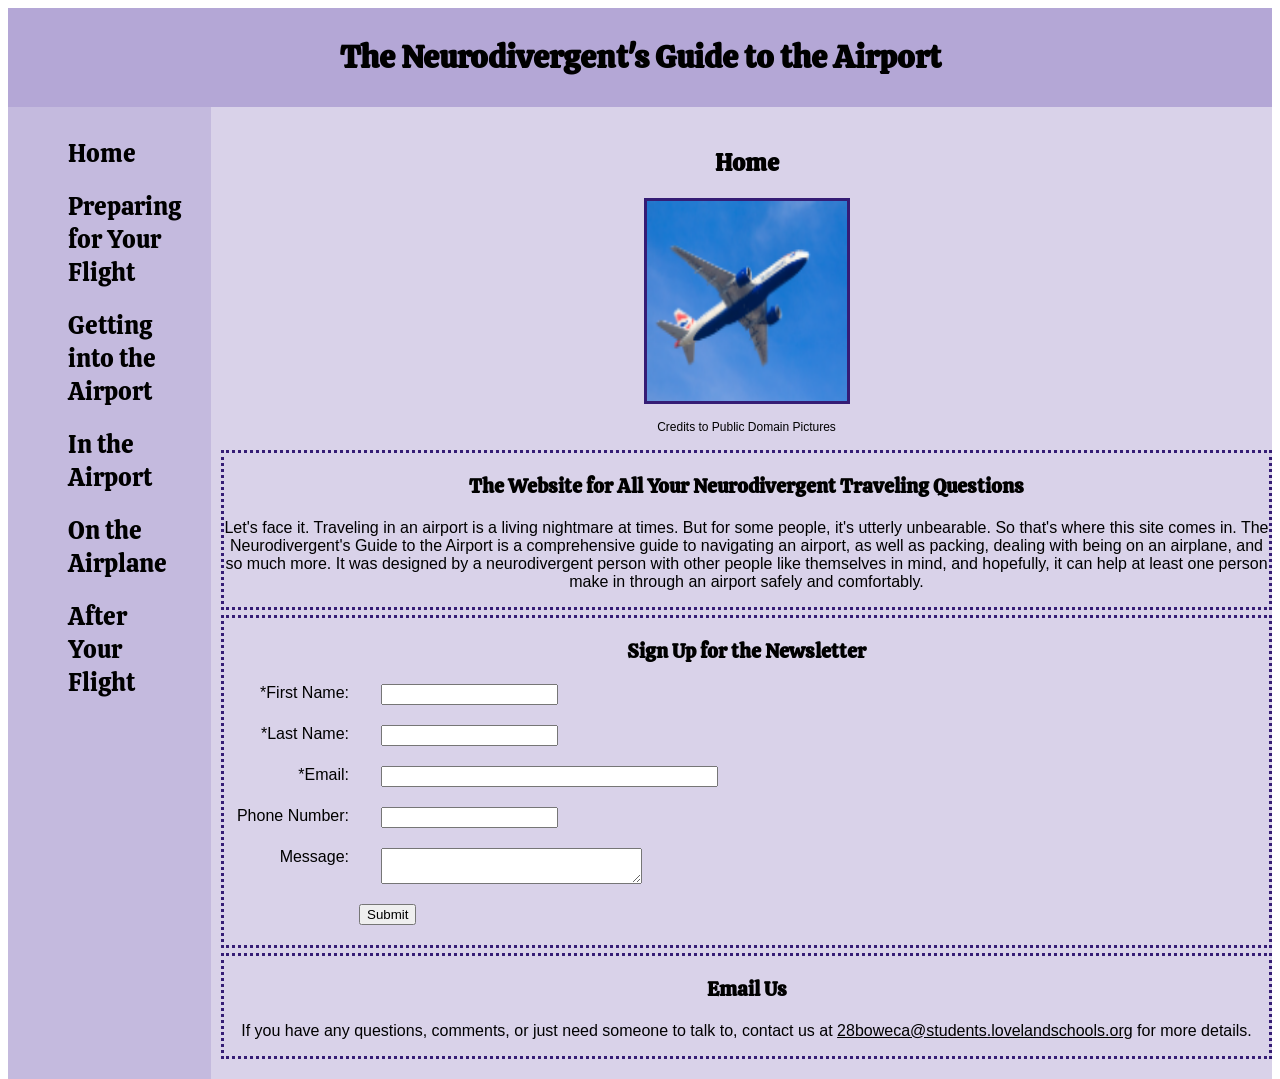
<file: index.html>
<!DOCTYPE html>
<html lang="en">
	<head>
		<title>The Neurodivergent's Guide to the Airport</title>
		<meta name="viewport" content="width=device-width, initial-scale=1.0">
		<meta charset="UTF-8">
		<link rel="stylesheet" href="finalproject.css">
		<link rel="preconnect" href="https://fonts.googleapis.com">
		<link rel="preconnect" href="https://fonts.gstatic.com" crossorigin>
		<link href="https://fonts.googleapis.com/css2?family=Calistoga&display=swap" rel="stylesheet">
	</head>
	<body>
		<header>
			<h1>The Neurodivergent's Guide to the Airport</h1>
		</header>
		<div class="container">
			<div class="child1">
				<ul class="a">
					<li><a href="index.html">Home</a></li>
					<li><a href="prepare.html">Preparing for Your Flight</a></li>
					<li><a href="arriving.html">Getting into the Airport</a></li>
					<li><a href="inairport.html">In the Airport</a></li>
					<li><a href="onplane.html">On the Airplane</a></li>
					<li><a href="afterflight.html">After Your Flight</a></li>
				</ul>
			</div>
			<div class="child2">
			<h2>Home</h2>
				<img width="200" height="200" src="pics/plane.png" alt="Plane Flying">
				<p><span class="small">Credits to Public Domain Pictures</span></p>
				<div class="borders">
					<h3>The Website for All Your Neurodivergent Traveling Questions</h3>
					<p>Let's face it. Traveling in an airport is a living nightmare at times. But for some people, it's utterly unbearable. So that's where this site comes in. The Neurodivergent's Guide to the Airport is a comprehensive guide to navigating an airport, as well as packing, dealing with being on an airplane, and so much more. It was designed by a neurodivergent person with other people like themselves in mind, and hopefully, it can help at least one person make in through an airport safely and comfortably.</p>
				</div>
				<div class="borders">
					<h3>Sign Up for the Newsletter</h3>
					<form>
						<label for="fname">*First Name:</label>
							<input type="text" id="fname" name="fname" required>
						<label for="lname">*Last Name:</label>
							<input type="text" id="lname" name="lname" required>
						<label for="email">*Email:</label>
							<input type="text" id="email" name="email" size="40" required>
						<label for="phone">Phone Number:</label>
							<input type="text" id="phone" name="phone" maxlength="12">
						<label for="message">Message:</label>
							<textarea id="message" name="message" rows="2" cols="30"></textarea>
							<input type="submit" value="Submit">
					</form>
				</div>
				<div class="borders">
				<h3>Email Us</h3>
				<p>If you have any questions, comments, or just need someone to talk to, contact us at <a href="mailto:28boweca@students.lovelandschools.org">28boweca@students.lovelandschools.org</a> for more details.</p>
				</div>
			</div>
		</div>
	</body>
</html>
</file>
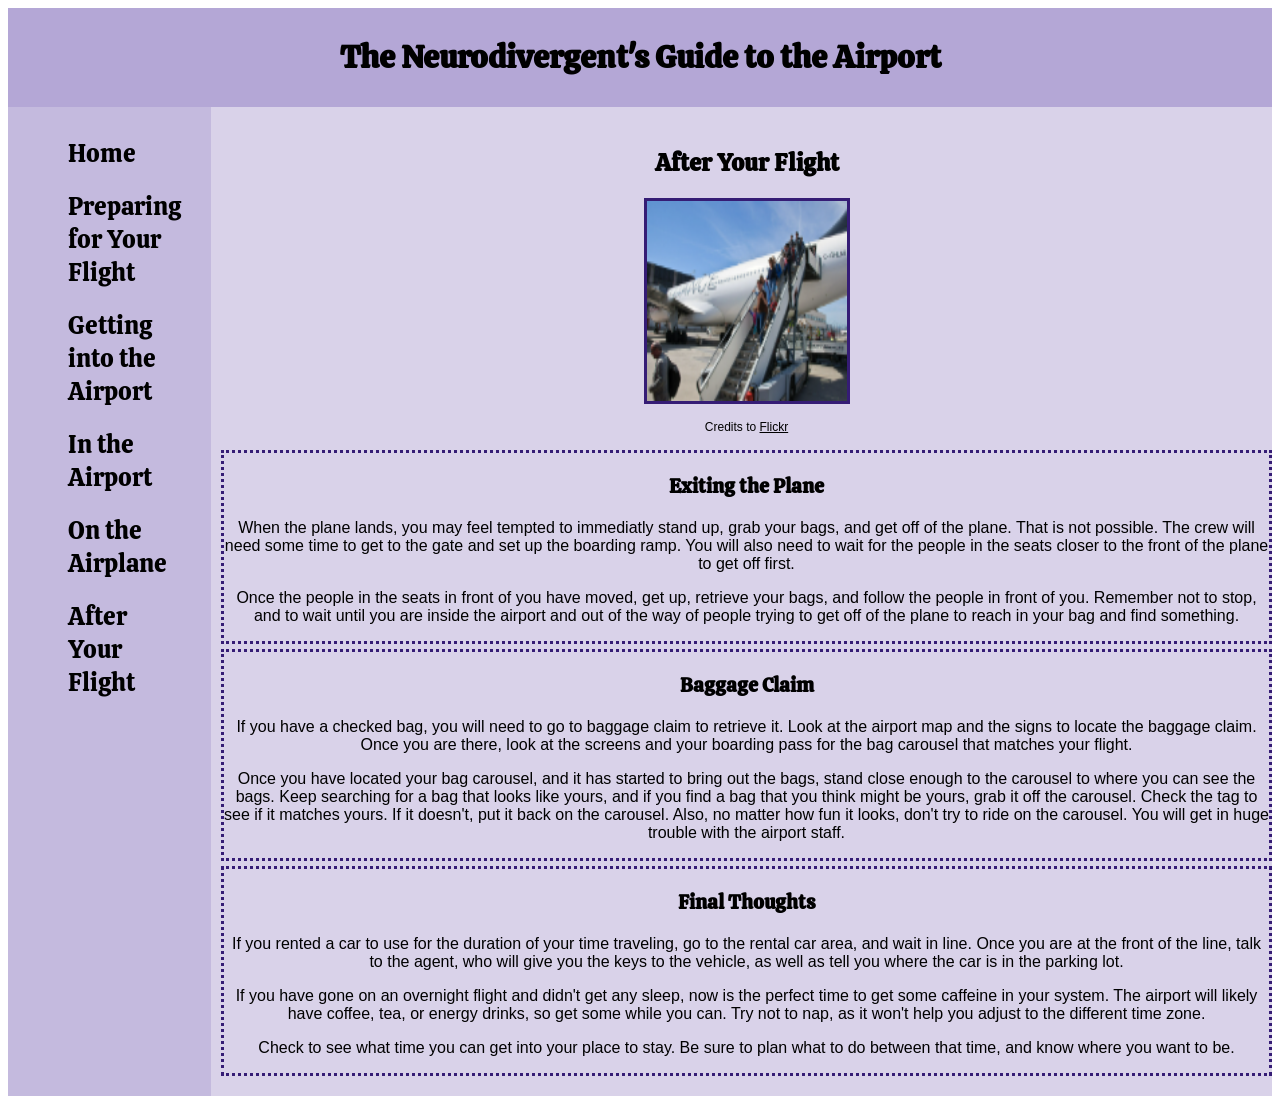
<file: afterflight.html>
<!DOCTYPE html>
<html lang="en">
	<head>
		<title>The Neurodivergent's Guide to the Airport</title>
		<meta name="viewport" content="width=device-width, initial-scale=1.0">
		<meta charset="UTF-8">
		<link rel="stylesheet" href="finalproject.css">
		<link rel="preconnect" href="https://fonts.googleapis.com">
		<link rel="preconnect" href="https://fonts.gstatic.com" crossorigin>
		<link href="https://fonts.googleapis.com/css2?family=Calistoga&display=swap" rel="stylesheet">
	</head>
	<body>
		<header>
			<h1>The Neurodivergent's Guide to the Airport</h1>
		</header>
		<div class="container">
			<div class="child1">
				<ul class="a">
					<li><a href="index.html">Home</a></li>
					<li><a href="prepare.html">Preparing for Your Flight</a></li>
					<li><a href="arriving.html">Getting into the Airport</a></li>
					<li><a href="inairport.html">In the Airport</a></li>
					<li><a href="onplane.html">On the Airplane</a></li>
					<li><a href="afterflight.html">After Your Flight</a></li>
				</ul>
			</div>
			<div class="child2">
			<h2>After Your Flight</h2>
				<img width="200" height="200" src="pics/offplane.png" alt="People Leaving an Airplane">
				<p><span class="small">Credits to <a href="https://creativecommons.org/licenses/by-nc-nd/2.0/">Flickr</a></span></p>
				<div class="borders">
					<h3>Exiting the Plane</h3>
					<p>When the plane lands, you may feel tempted to immediatly stand up, grab your bags, and get off of the plane. That is not possible. The crew will need some time to get to the gate and set up the boarding ramp. You will also need to wait for the people in the seats closer to the front of the plane to get off first.</p>
					<p>Once the people in the seats in front of you have moved, get up, retrieve your bags, and follow the people in front of you. Remember not to stop, and to wait until you are inside the airport and out of the way of people trying to get off of the plane to reach in your bag and find something.</p>
				</div>
				<div class="borders">
					<h3>Baggage Claim</h3>
					<p>If you have a checked bag, you will need to go to baggage claim to retrieve it. Look at the airport map and the signs to locate the baggage claim. Once you are there, look at the screens and your boarding pass for the bag carousel that matches your flight.</p>
					<p>Once you have located your bag carousel, and it has started to bring out the bags, stand close enough to the carousel to where you can see the bags. Keep searching for a bag that looks like yours, and if you find a bag that you think might be yours, grab it off the carousel. Check the tag to see if it matches yours. If it doesn't, put it back on the carousel. Also, no matter how fun it looks, don't try to ride on the carousel. You will get in huge trouble with the airport staff.</p>
				</div>
				<div class="borders">
					<h3>Final Thoughts</h3>
					<p>If you rented a car to use for the duration of your time traveling, go to the rental car area, and wait in line. Once you are at the front of the line, talk to the agent, who will give you the keys to the vehicle, as well as tell you where the car is in the parking lot.</p>
					<p>If you have gone on an overnight flight and didn't get any sleep, now is the perfect time to get some caffeine in your system. The airport will likely have coffee, tea, or energy drinks, so get some while you can. Try not to nap, as it won't help you adjust to the different time zone.</p>
					<p>Check to see what time you can get into your place to stay. Be sure to plan what to do between that time, and know where you want to be.</p>
				</div>
			</div>
	</body>
</html>
</file>
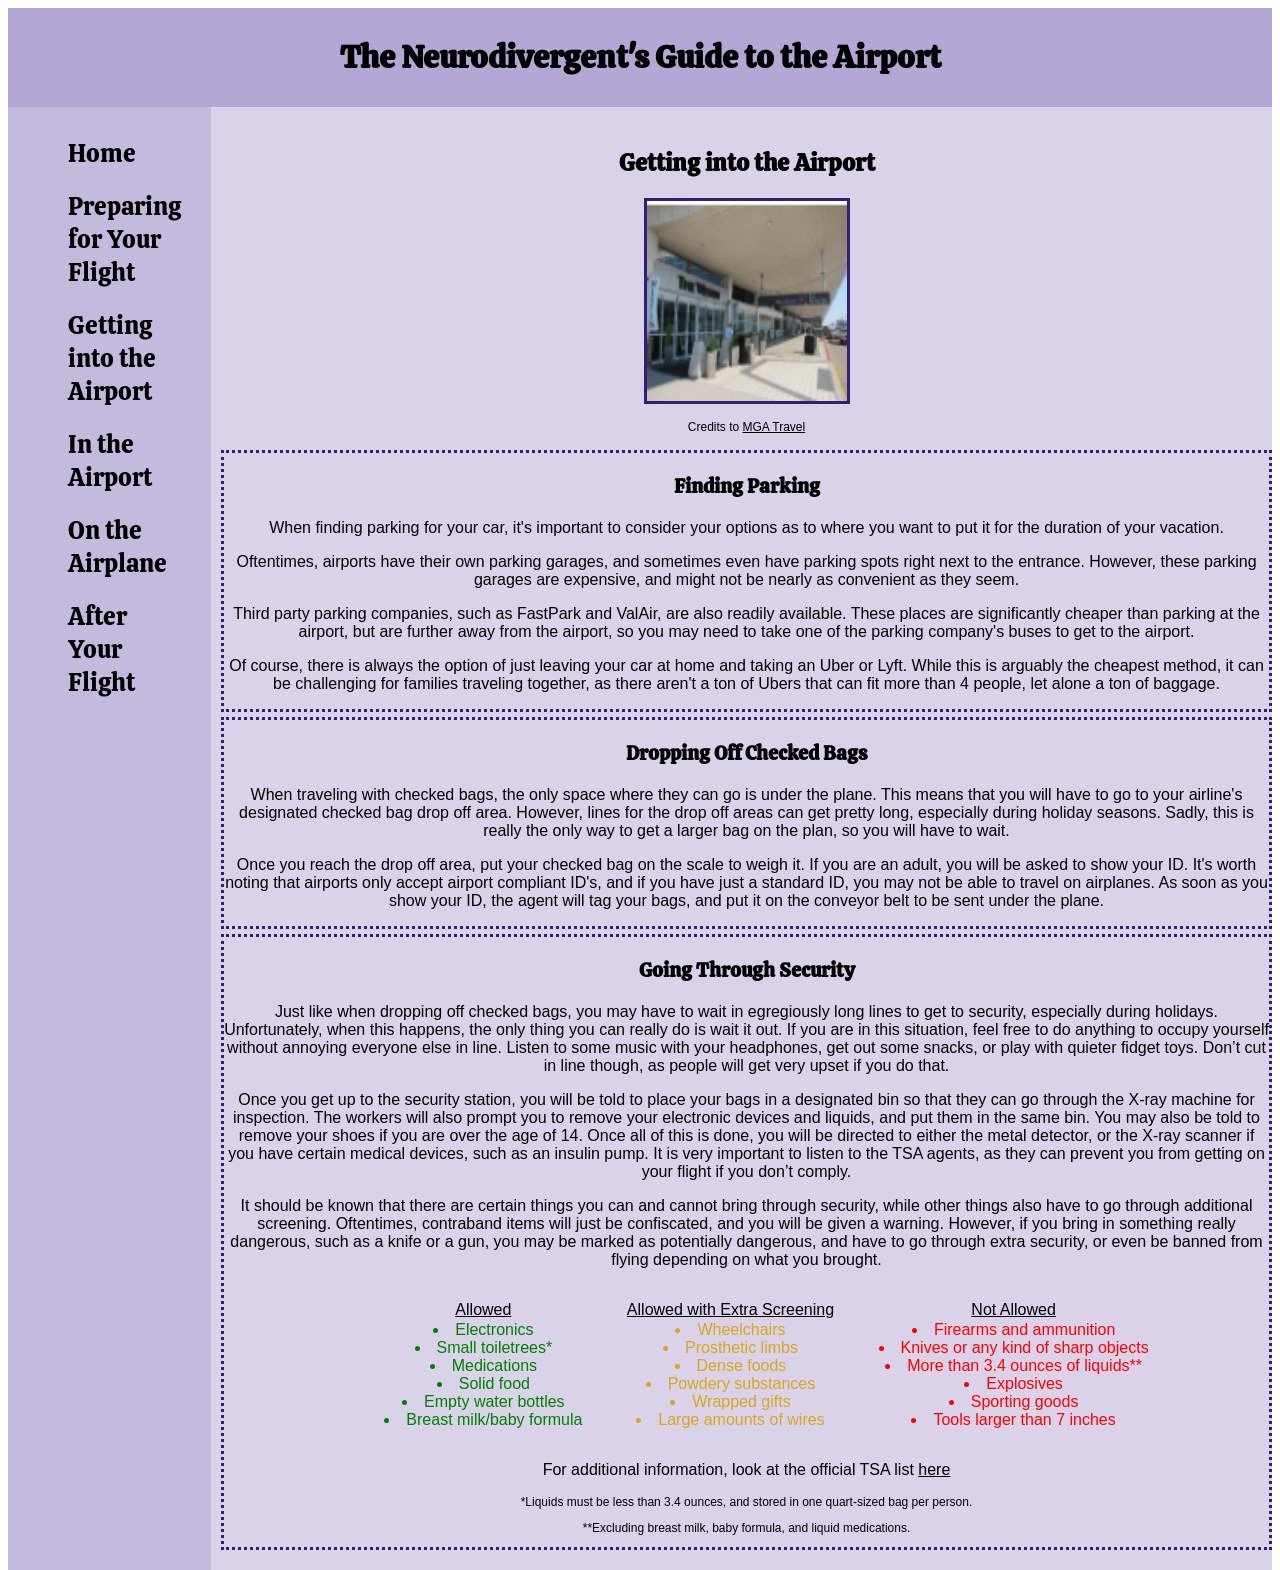
<file: arriving.html>
<!DOCTYPE html>
<html lang="en">
	<head>
		<title>The Neurodivergent's Guide to the Airport</title>
		<meta name="viewport" content="width=device-width, initial-scale=1.0">
		<meta charset="UTF-8">
		<link rel="stylesheet" href="finalproject.css">
		<link rel="preconnect" href="https://fonts.googleapis.com">
		<link rel="preconnect" href="https://fonts.gstatic.com" crossorigin>
		<link href="https://fonts.googleapis.com/css2?family=Calistoga&display=swap" rel="stylesheet">
	</head>
	<body>
		<header>
			<h1>The Neurodivergent's Guide to the Airport</h1>
		</header>
		<div class="container">
			<div class="child1">
				<ul class="a">
					<li><a href="index.html">Home</a></li>
					<li><a href="prepare.html">Preparing for Your Flight</a></li>
					<li><a href="arriving.html">Getting into the Airport</a></li>
					<li><a href="inairport.html">In the Airport</a></li>
					<li><a href="onplane.html">On the Airplane</a></li>
					<li><a href="afterflight.html">After Your Flight</a></li>
				</ul>
			</div>
			<div class="child2">
			<h2>Getting into the Airport</h2>
				<img width="200" height="200" src="pics/outside.png">
				<p><span class="small">Credits to <a href="https://creativecommons.org/licenses/by-nc/4.0/">MGA Travel</a></span></p>
				<div class="borders">
					<h3>Finding Parking</h3>
					<p>When finding parking for your car, it's important to consider your options as to where you want to put it for the duration of your vacation.</p>
					<p>Oftentimes, airports have their own parking garages, and sometimes even have parking spots right next to the entrance. However, these parking garages are expensive, and might not be nearly as convenient as they seem.</p>
					<p>Third party parking companies, such as FastPark and ValAir, are also readily available. These places are significantly cheaper than parking at the airport, but are further away from the airport, so you may need to take one of the parking company's buses to get to the airport.</p>
					<p>Of course, there is always the option of just leaving your car at home and taking an Uber or Lyft. While this is arguably the cheapest method, it can be challenging for families traveling together, as there aren't a ton of Ubers that can fit more than 4 people, let alone a ton of baggage.</p>
				</div>
				<div class="borders">
					<h3>Dropping Off Checked Bags</h3>
					<p>When traveling with checked bags, the only space where they can go is under the plane. This means that you will have to go to your airline's designated checked bag drop off area. However, lines for the drop off areas can get pretty long, especially during holiday seasons. Sadly, this is really the only way to get a larger bag on the plan, so you will have to wait.</p>
					<p>Once you reach the drop off area, put your checked bag on the scale to weigh it. If you are an adult, you will be asked to show your ID. It's worth noting that airports only accept airport compliant ID's, and if you have just a standard ID, you may not be able to travel on airplanes. As soon as you show your ID, the agent will tag your bags, and put it on the conveyor belt to be sent under the plane.</p>
				</div>
				<div class="borders">
					<h3>Going Through Security</h3>
					<p>Just like when dropping off checked bags, you may have to wait in egregiously long lines to get to security, especially during holidays. Unfortunately, when this happens, the only thing you can really do is wait it out. If you are in this situation, feel free to do anything to occupy yourself without annoying everyone else in line. Listen to some music with your headphones, get out some snacks, or play with quieter fidget toys. Don’t cut in line though, as people will get very upset if you do that.</p>
					<p>Once you get up to the security station, you will be told to place your bags in a designated bin so that they can go through the X-ray machine for inspection. The workers will also prompt you to remove your electronic devices and liquids, and put them in the same bin. You may also be told to remove your shoes if you are over the age of 14. Once all of this is done, you will be directed to either the metal detector, or the X-ray scanner if you have certain medical devices, such as an insulin pump. It is very important to listen to the TSA agents, as they can prevent you from getting on your flight if you don’t comply.</p>
					<p>It should be known that there are certain things you can and cannot bring through security, while other things also have to go through additional screening. Oftentimes, contraband items will just be confiscated, and you will be given a warning. However, if you bring in something really dangerous, such as a knife or a gun, you may be marked as potentially dangerous, and have to go through extra security, or even be banned from flying depending on what you brought.</p>
					<ul class="c">
						<span>Allowed</span>
						<li>Electronics</li>
						<li>Small toiletrees*</li>
						<li>Medications</li>
						<li>Solid food</li>
						<li>Empty water bottles</li>
						<li>Breast milk/baby formula</li>
					</ul>
					<ul class="d">
						<span>Allowed with Extra Screening</span>
						<li>Wheelchairs</li>
						<li>Prosthetic limbs</li>
						<li>Dense foods</li>
						<li>Powdery substances</li>
						<li>Wrapped gifts</li>
						<li>Large amounts of wires</li>
					</ul>
					<ul class="e">
						<span>Not Allowed</span>
						<li>Firearms and ammunition</li>
						<li>Knives or any kind of sharp objects</li>
						<li>More than 3.4 ounces of liquids**</li>
						<li>Explosives</li>
						<li>Sporting goods</li>
						<li>Tools larger than 7 inches</li>
					</ul>
					<p>For additional information, look at the official TSA list <a href="https://www.tsa.gov/travel/security-screening/whatcanibring/all#:~:text=Check%20with%20your%20airline%20if,local%2C%20state%20and%20international%20government.">here</a></p>
					<div class="small">
					<p>*Liquids must be less than 3.4 ounces, and stored in one quart-sized bag per person.</p>
					<p>**Excluding breast milk, baby formula, and liquid medications.</p>
					</div>
				</div>
			</div>
	</body>
</html>
</file>
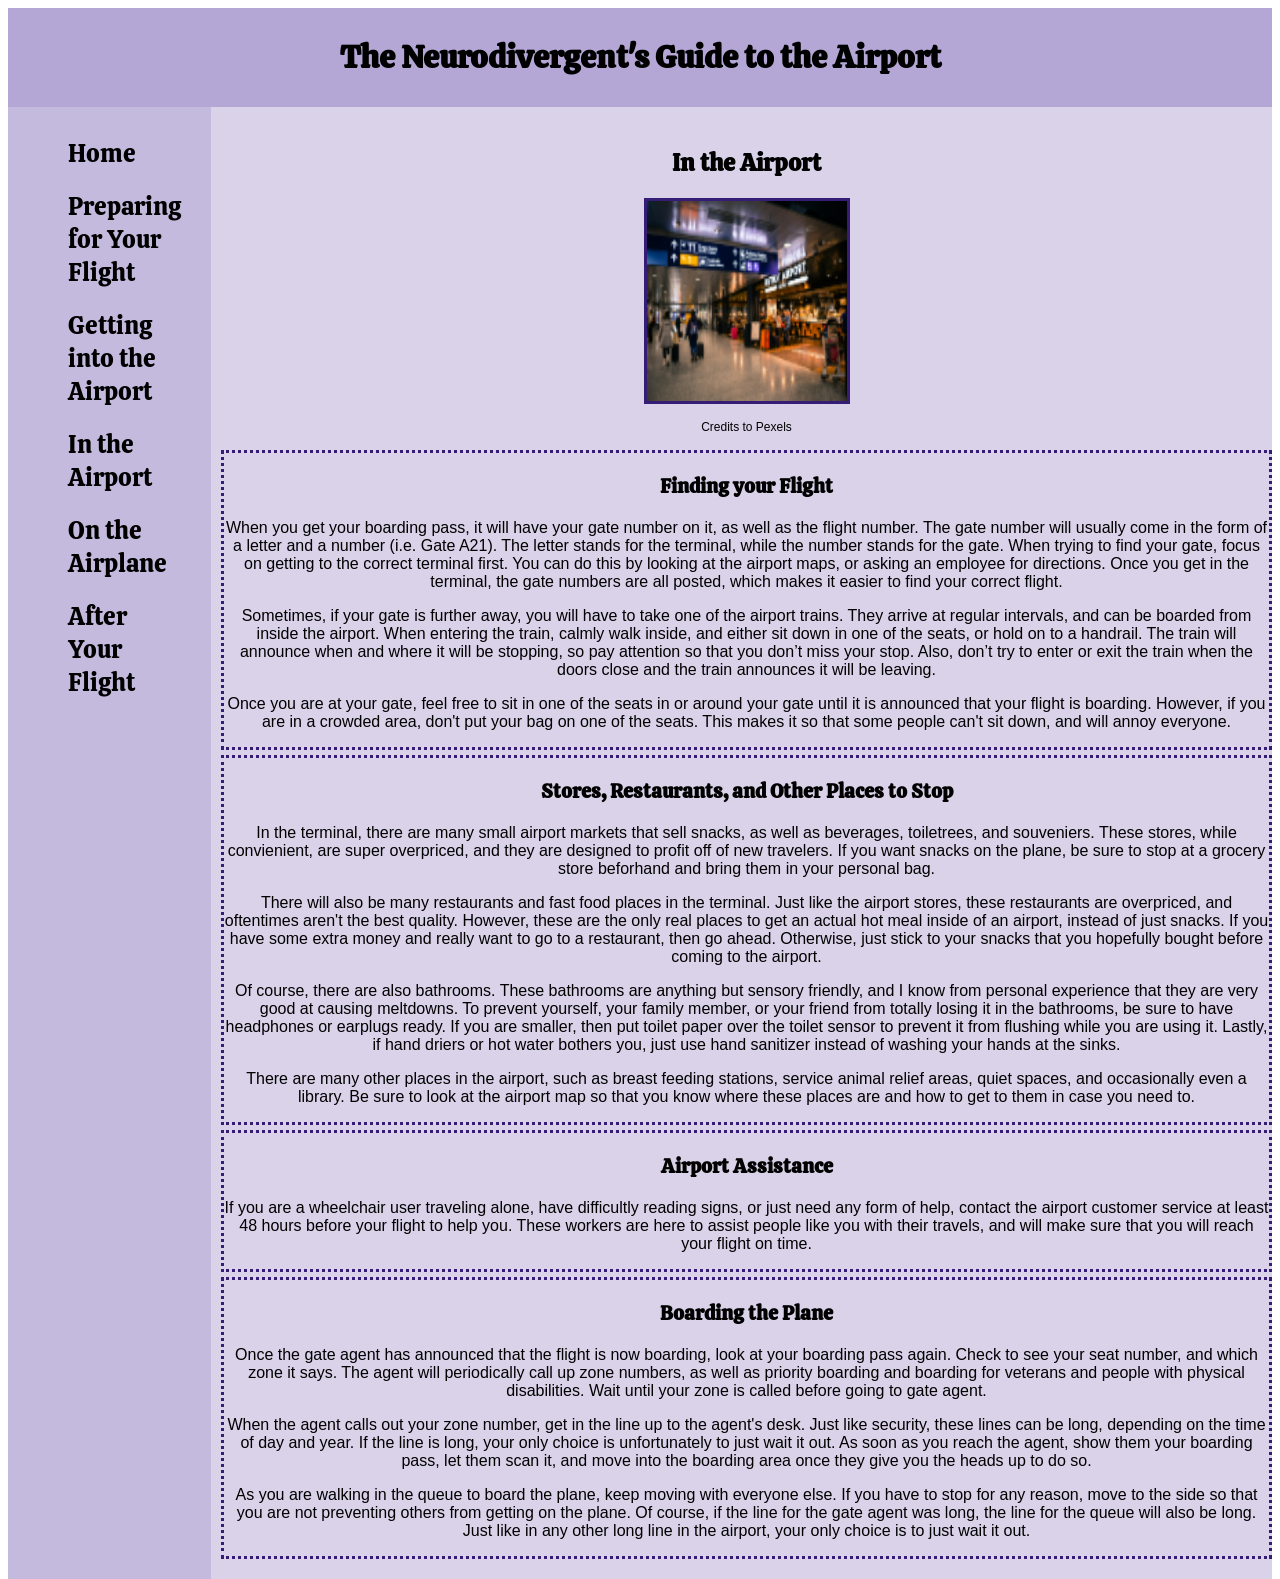
<file: inairport.html>
<!DOCTYPE html>
<html lang="en">
	<head>
		<title>The Neurodivergent's Guide to the Airport</title>
		<meta name="viewport" content="width=device-width, initial-scale=1.0">
		<meta charset="UTF-8">
		<link rel="stylesheet" href="finalproject.css">
		<link rel="preconnect" href="https://fonts.googleapis.com">
		<link rel="preconnect" href="https://fonts.gstatic.com" crossorigin>
		<link href="https://fonts.googleapis.com/css2?family=Calistoga&display=swap" rel="stylesheet">
	</head>
	<body>
		<header>
			<h1>The Neurodivergent's Guide to the Airport</h1>
		</header>
		<div class="container">
			<div class="child1">
				<ul class="a">
					<li><a href="index.html">Home</a></li>
					<li><a href="prepare.html">Preparing for Your Flight</a></li>
					<li><a href="arriving.html">Getting into the Airport</a></li>
					<li><a href="inairport.html">In the Airport</a></li>
					<li><a href="onplane.html">On the Airplane</a></li>
					<li><a href="afterflight.html">After Your Flight</a></li>
				</ul>
			</div>
			<div class="child2">
			<h2>In the Airport</h2>
				<img width="200" height="200" src="pics/airport.png" alt="Inside of an Airport">
				<p><span class="small">Credits to Pexels</span></p>
				<div class="borders">
					<h3>Finding your Flight</h3>
					<p>When you get your boarding pass, it will have your gate number on it, as well as the flight number. The gate number will usually come in the form of a letter and a number (i.e. Gate A21). The letter stands for the terminal, while the number stands for the gate. When trying to find your gate, focus on getting to the correct terminal first. You can do this by looking at the airport maps, or asking an employee for directions. Once you get in the terminal, the gate numbers are all posted, which makes it easier to find your correct flight.</p>
					<p>Sometimes, if your gate is further away, you will have to take one of the airport trains. They arrive at regular intervals, and can be boarded from inside the airport. When entering the train, calmly walk inside, and either sit down in one of the seats, or hold on to a handrail. The train will announce when and where it will be stopping, so pay attention so that you don’t miss your stop. Also, don’t try to enter or exit the train when the doors close and the train announces it will be leaving.</p>
					<p>Once you are at your gate, feel free to sit in one of the seats in or around your gate until it is announced that your flight is boarding. However, if you are in a crowded area, don't put your bag on one of the seats. This makes it so that some people can't sit down, and will annoy everyone.</p>
				</div>
				<div class="borders">
					<h3>Stores, Restaurants, and Other Places to Stop</h3>
					<p>In the terminal, there are many small airport markets that sell snacks, as well as beverages, toiletrees, and souveniers. These stores, while convienient, are super overpriced, and they are designed to profit off of new travelers. If you want snacks on the plane, be sure to stop at a grocery store beforhand and bring them in your personal bag.</p>
					<p>There will also be many restaurants and fast food places in the terminal. Just like the airport stores, these restaurants are overpriced, and oftentimes aren't the best quality. However, these are the only real places to get an actual hot meal inside of an airport, instead of just snacks. If you have some extra money and really want to go to a restaurant, then go ahead. Otherwise, just stick to your snacks that you hopefully bought before coming to the airport.</p>
					<p>Of course, there are also bathrooms. These bathrooms are anything but sensory friendly, and I know from personal experience that they are very good at causing meltdowns. To prevent yourself, your family member, or your friend from totally losing it in the bathrooms, be sure to have headphones or earplugs ready. If you are smaller, then put toilet paper over the toilet sensor to prevent it from flushing while you are using it. Lastly, if hand driers or hot water bothers you, just use hand sanitizer instead of washing your hands at the sinks.</p>
					<p>There are many other places in the airport, such as breast feeding stations, service animal relief areas, quiet spaces, and occasionally even a library. Be sure to look at the airport map so that you know where these places are and how to get to them in case you need to.</p>
				</div>
				<div class="borders">
					<h3>Airport Assistance</h3>
					<p>If you are a wheelchair user traveling alone, have difficultly reading signs, or just need any form of help, contact the airport customer service at least 48 hours before your flight to help you. These workers are here to assist people like you with their travels, and will make sure that you will reach your flight on time.</p>
				</div>
				<div class="borders">
					<h3>Boarding the Plane</h3>
					<p>Once the gate agent has announced that the flight is now boarding, look at your boarding pass again. Check to see your seat number, and which zone it says. The agent will periodically call up zone numbers, as well as priority boarding and boarding for veterans and people with physical disabilities. Wait until your zone is called before going to gate agent.</p>
					<p>When the agent calls out your zone number, get in the line up to the agent's desk. Just like security, these lines can be long, depending on the time of day and year. If the line is long, your only choice is unfortunately to just wait it out. As soon as you reach the agent, show them your boarding pass, let them scan it, and move into the boarding area once they give you the heads up to do so.</p>
					<p>As you are walking in the queue to board the plane, keep moving with everyone else. If you have to stop for any reason, move to the side so that you are not preventing others from getting on the plane. Of course, if the line for the gate agent was long, the line for the queue will also be long. Just like in any other long line in the airport, your only choice is to just wait it out.</p>
				</div>
			</div>
	</body>
</html>
</file>
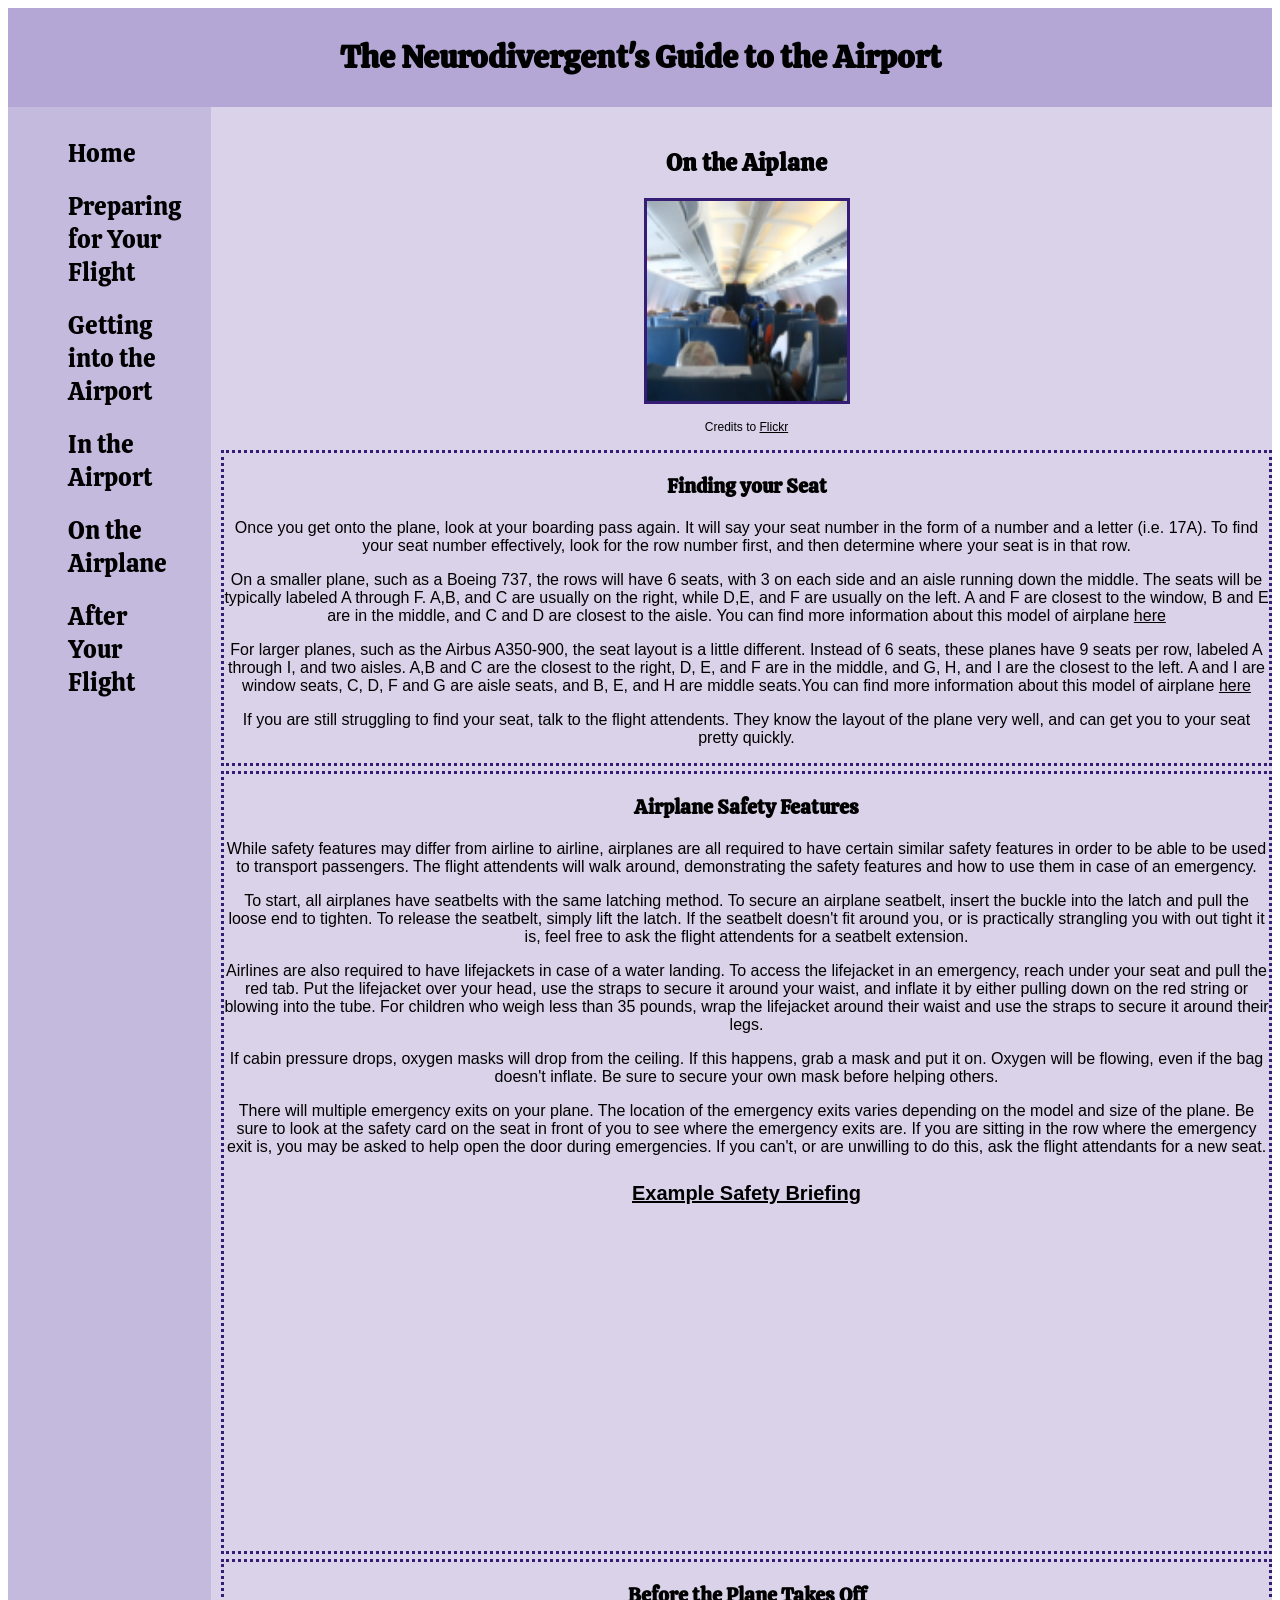
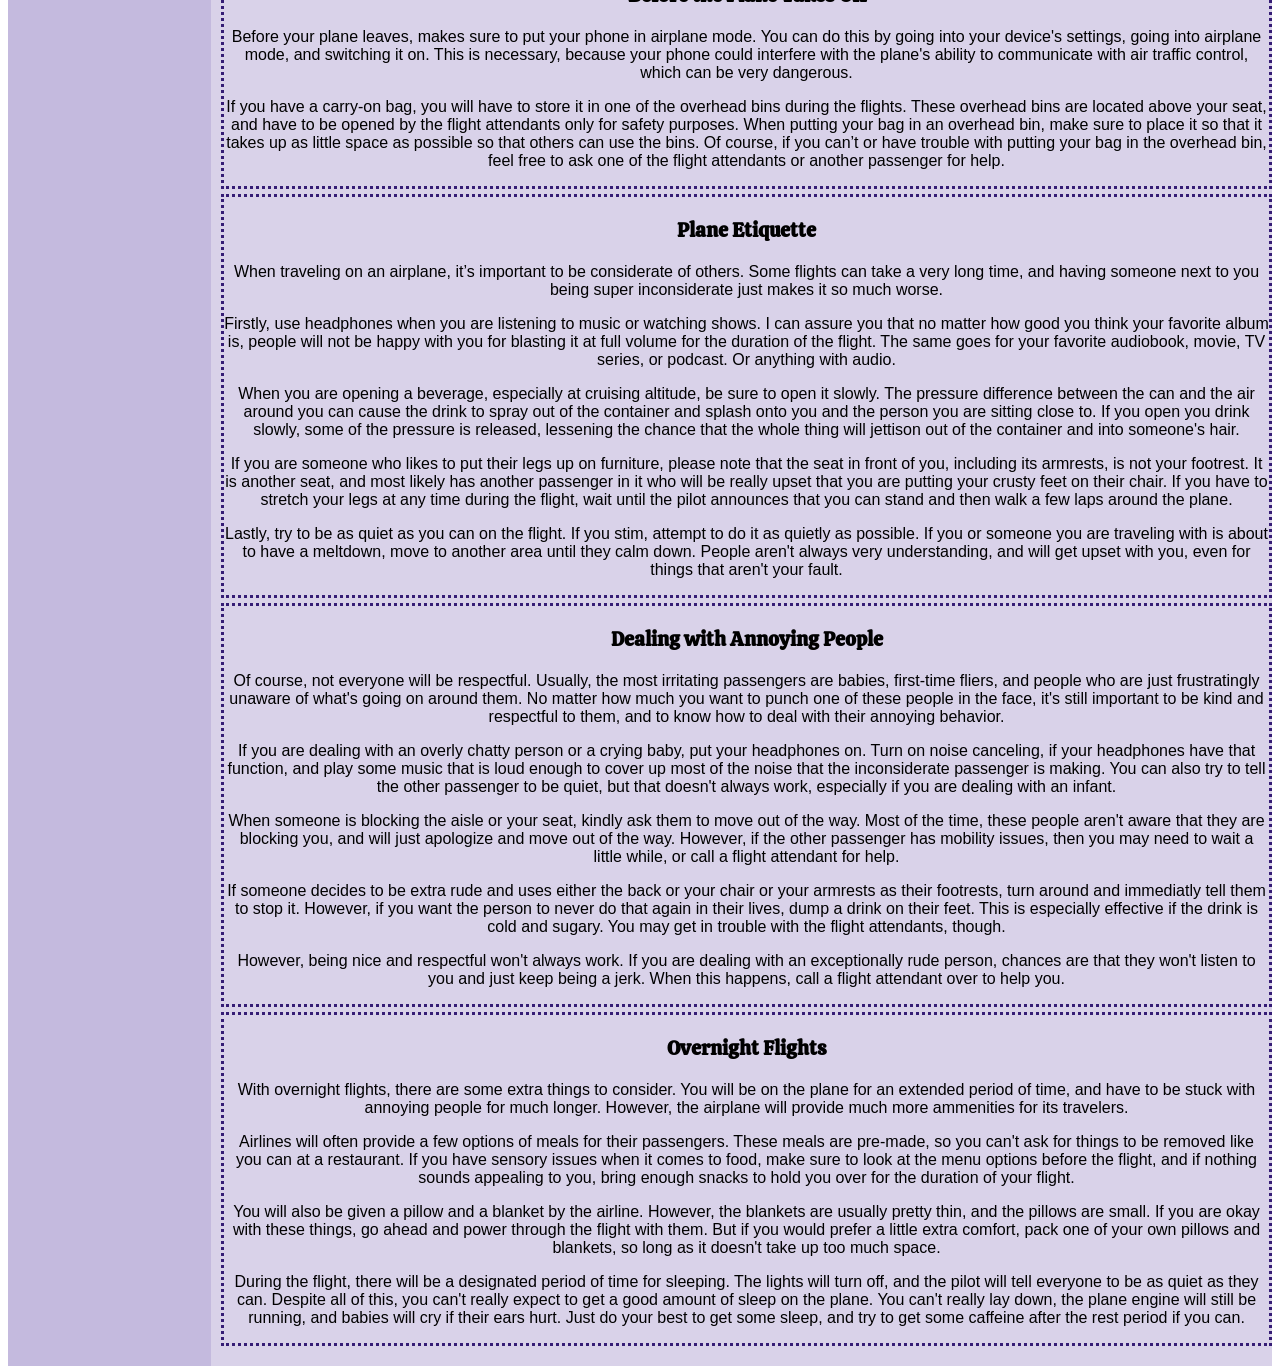
<file: onplane.html>
<!DOCTYPE html>
<html lang="en">
	<head>
		<title>The Neurodivergent's Guide to the Airport</title>
		<meta name="viewport" content="width=device-width, initial-scale=1.0">
		<meta charset="UTF-8">
		<link rel="stylesheet" href="finalproject.css">
		<link rel="preconnect" href="https://fonts.googleapis.com">
		<link rel="preconnect" href="https://fonts.gstatic.com" crossorigin>
		<link href="https://fonts.googleapis.com/css2?family=Calistoga&display=swap" rel="stylesheet">
	</head>
	<body>
		<header>
			<h1>The Neurodivergent's Guide to the Airport</h1>
		</header>
		<div class="container">
			<div class="child1">
				<ul class="a">
					<li><a href="index.html">Home</a></li>
					<li><a href="prepare.html">Preparing for Your Flight</a></li>
					<li><a href="arriving.html">Getting into the Airport</a></li>
					<li><a href="inairport.html">In the Airport</a></li>
					<li><a href="onplane.html">On the Airplane</a></li>
					<li><a href="afterflight.html">After Your Flight</a></li>
				</ul>
			</div>
			<div class="child2">
			<h2>On the Aiplane</h2>
				<img width="200" height="200" src="pics/inplane.png" alt="Inside of an Airplane">
				<p><span class="small">Credits to <a href="https://creativecommons.org/licenses/by/2.0/">Flickr</a></span></p>
				<div class="borders">
					<h3>Finding your Seat</h3>
					<p>Once you get onto the plane, look at your boarding pass again. It will say your seat number in the form of a number and a letter (i.e. 17A). To find your seat number effectively, look for the row number first, and then determine where your seat is in that row.</p>
					<p>On a smaller plane, such as a Boeing 737, the rows will have 6 seats, with 3 on each side and an aisle running down the middle. The seats will be typically labeled A through F. A,B, and C are usually on the right, while D,E, and F are usually on the left. A and F are closest to the window, B and E are in the middle, and C and D are closest to the aisle. You can find more information about this model of airplane <a href="https://www.delta.com/us/en/aircraft/boeing/737-800?scrlybrkr=04c5ded4">here</a></p>
					<p>For larger planes, such as the Airbus A350-900, the seat layout is a little different. Instead of 6 seats, these planes have 9 seats per row, labeled A through I, and two aisles. A,B and C are the closest to the right, D, E, and F are in the middle, and G, H, and I are the closest to the left. A and I are window seats, C, D, F and G are aisle seats, and B, E, and H are middle seats.You can find more information about this model of airplane <a href="https://www.delta.com/us/en/aircraft/airbus/a350">here</a></p>
					<p>If you are still struggling to find your seat, talk to the flight attendents. They know the layout of the plane very well, and can get you to your seat pretty quickly.</p>
				</div>
				<div class="borders">
					<h3>Airplane Safety Features</h3>
					<p>While safety features may differ from airline to airline, airplanes are all required to have certain similar safety features in order to be able to be used to transport passengers. The flight attendents will walk around, demonstrating the safety features and how to use them in case of an emergency.</p>
					<p>To start, all airplanes have seatbelts with the same latching method. To secure an airplane seatbelt, insert the buckle into the latch and pull the loose end to tighten. To release the seatbelt, simply lift the latch. If the seatbelt doesn't fit around you, or is practically strangling you with out tight it is, feel free to ask the flight attendents for a seatbelt extension.</p>
					<p>Airlines are also required to have lifejackets in case of a water landing. To access the lifejacket in an emergency, reach under your seat and pull the red tab. Put the lifejacket over your head, use the straps to secure it around your waist, and inflate it by either pulling down on the red string or blowing into the tube. For children who weigh less than 35 pounds, wrap the lifejacket around their waist and use the straps to secure it around their legs.</p>
					<p>If cabin pressure drops, oxygen masks will drop from the ceiling. If this happens, grab a mask and put it on. Oxygen will be flowing, even if the bag doesn't inflate. Be sure to secure your own mask before helping others.</p>
					<p>There will multiple emergency exits on your plane. The location of the emergency exits varies depending on the model and size of the plane. Be sure to look at the safety card on the seat in front of you to see where the emergency exits are. If you are sitting in the row where the emergency exit is, you may be asked to help open the door during emergencies. If you can't, or are unwilling to do this, ask the flight attendants for a new seat.</p>
					<h4>Example Safety Briefing</h4>
					<iframe width="460" height="315" src="https://www.youtube.com/embed/AtMzngYdx4s?si=n9ic5sOXarGBrxEW" title="YouTube video player" frameborder="0" allow="accelerometer; autoplay; clipboard-write; encrypted-media; gyroscope; picture-in-picture; web-share" referrerpolicy="strict-origin-when-cross-origin" allowfullscreen></iframe>
				</div>
				<div class="borders">
					<h3>Before the Plane Takes Off</h3>
					<p>Before your plane leaves, makes sure to put your phone in airplane mode. You can do this by going into your device's settings, going into airplane mode, and switching it on. This is necessary, because your phone could interfere with the plane's ability to communicate with air traffic control, which can be very dangerous.</p>
					<p>If you have a carry-on bag, you will have to store it in one of the overhead bins during the flights. These overhead bins are located above your seat, and have to be opened by the flight attendants only for safety purposes. When putting your bag in an overhead bin, make sure to place it so that it takes up as little space as possible so that others can use the bins. Of course, if you can’t or have trouble with putting your bag in the overhead bin, feel free to ask one of the flight attendants or another passenger for help.</p>
				</div>
				<div class="borders">
					<h3>Plane Etiquette</h3>
					<p>When traveling on an airplane, it’s important to be considerate of others. Some flights can take a very long time, and having someone next to you being super inconsiderate just makes it so much worse.</p>
					<p>Firstly, use headphones when you are listening to music or watching shows. I can assure you that no matter how good you think your favorite album is, people will not be happy with you for blasting it at full volume for the duration of the flight. The same goes for your favorite audiobook, movie, TV series, or podcast. Or anything with audio.</p>
					<p>When you are opening a beverage, especially at cruising altitude, be sure to open it slowly. The pressure difference between the can and the air around you can cause the drink to spray out of the container and splash onto you and the person you are sitting close to. If you open you drink slowly, some of the pressure is released, lessening the chance that the whole thing will jettison out of the container and into someone's hair.</p>
					<p>If you are someone who likes to put their legs up on furniture, please note that the seat in front of you, including its armrests, is not your footrest. It is another seat, and most likely has another passenger in it who will be really upset that you are putting your crusty feet on their chair. If you have to stretch your legs at any time during the flight, wait until the pilot announces that you can stand and then walk a few laps around the plane.</p>
					<p>Lastly, try to be as quiet as you can on the flight. If you stim, attempt to do it as quietly as possible. If you or someone you are traveling with is about to have a meltdown, move to another area until they calm down. People aren't always very understanding, and will get upset with you, even for things that aren't your fault.</p>
				</div>
				<div class="borders">
					<h3>Dealing with Annoying People</h3>
					<p>Of course, not everyone will be respectful. Usually, the most irritating passengers are babies, first-time fliers, and people who are just frustratingly unaware of what's going on around them. No matter how much you want to punch one of these people in the face, it's still important to be kind and respectful to them, and to know how to deal with their annoying behavior.</p>
					<p>If you are dealing with an overly chatty person or a crying baby, put your headphones on. Turn on noise canceling, if your headphones have that function, and play some music that is loud enough to cover up most of the noise that the inconsiderate passenger is making. You can also try to tell the other passenger to be quiet, but that doesn't always work, especially if you are dealing with an infant.</p>
					<p>When someone is blocking the aisle or your seat, kindly ask them to move out of the way. Most of the time, these people aren't aware that they are blocking you, and will just apologize and move out of the way. However, if the other passenger has mobility issues, then you may need to wait a little while, or call a flight attendant for help.</p>
					<p>If someone decides to be extra rude and uses either the back or your chair or your armrests as their footrests, turn around and immediatly tell them to stop it. However, if you want the person to never do that again in their lives, dump a drink on their feet. This is especially effective if the drink is cold and sugary. You may get in trouble with the flight attendants, though.</p>
					<p>However, being nice and respectful won't always work. If you are dealing with an exceptionally rude person, chances are that they won't listen to you and just keep being a jerk. When this happens, call a flight attendant over to help you.</p>
				</div>
				<div class="borders">
					<h3>Overnight Flights</h3>
					<p>With overnight flights, there are some extra things to consider. You will be on the plane for an extended period of time, and have to be stuck with annoying people for much longer. However, the airplane will provide much more ammenities for its travelers.</p>
					<p>Airlines will often provide a few options of meals for their passengers. These meals are pre-made, so you can't ask for things to be removed like you can at a restaurant. If you have sensory issues when it comes to food, make sure to look at the menu options before the flight, and if nothing sounds appealing to you, bring enough snacks to hold you over for the duration of your flight.</p>
					<p>You will also be given a pillow and a blanket by the airline. However, the blankets are usually pretty thin, and the pillows are small. If you are okay with these things, go ahead and power through the flight with them. But if you would prefer a little extra comfort, pack one of your own pillows and blankets, so long as it doesn't take up too much space.</p>
					<p>During the flight, there will be a designated period of time for sleeping. The lights will turn off, and the pilot will tell everyone to be as quiet as they can. Despite all of this, you can't really expect to get a good amount of sleep on the plane. You can't really lay down, the plane engine will still be running, and babies will cry if their ears hurt. Just do your best to get some sleep, and try to get some caffeine after the rest period if you can.</p>
				</div>
				</div>
			</div>
	</body>
</html>
</file>
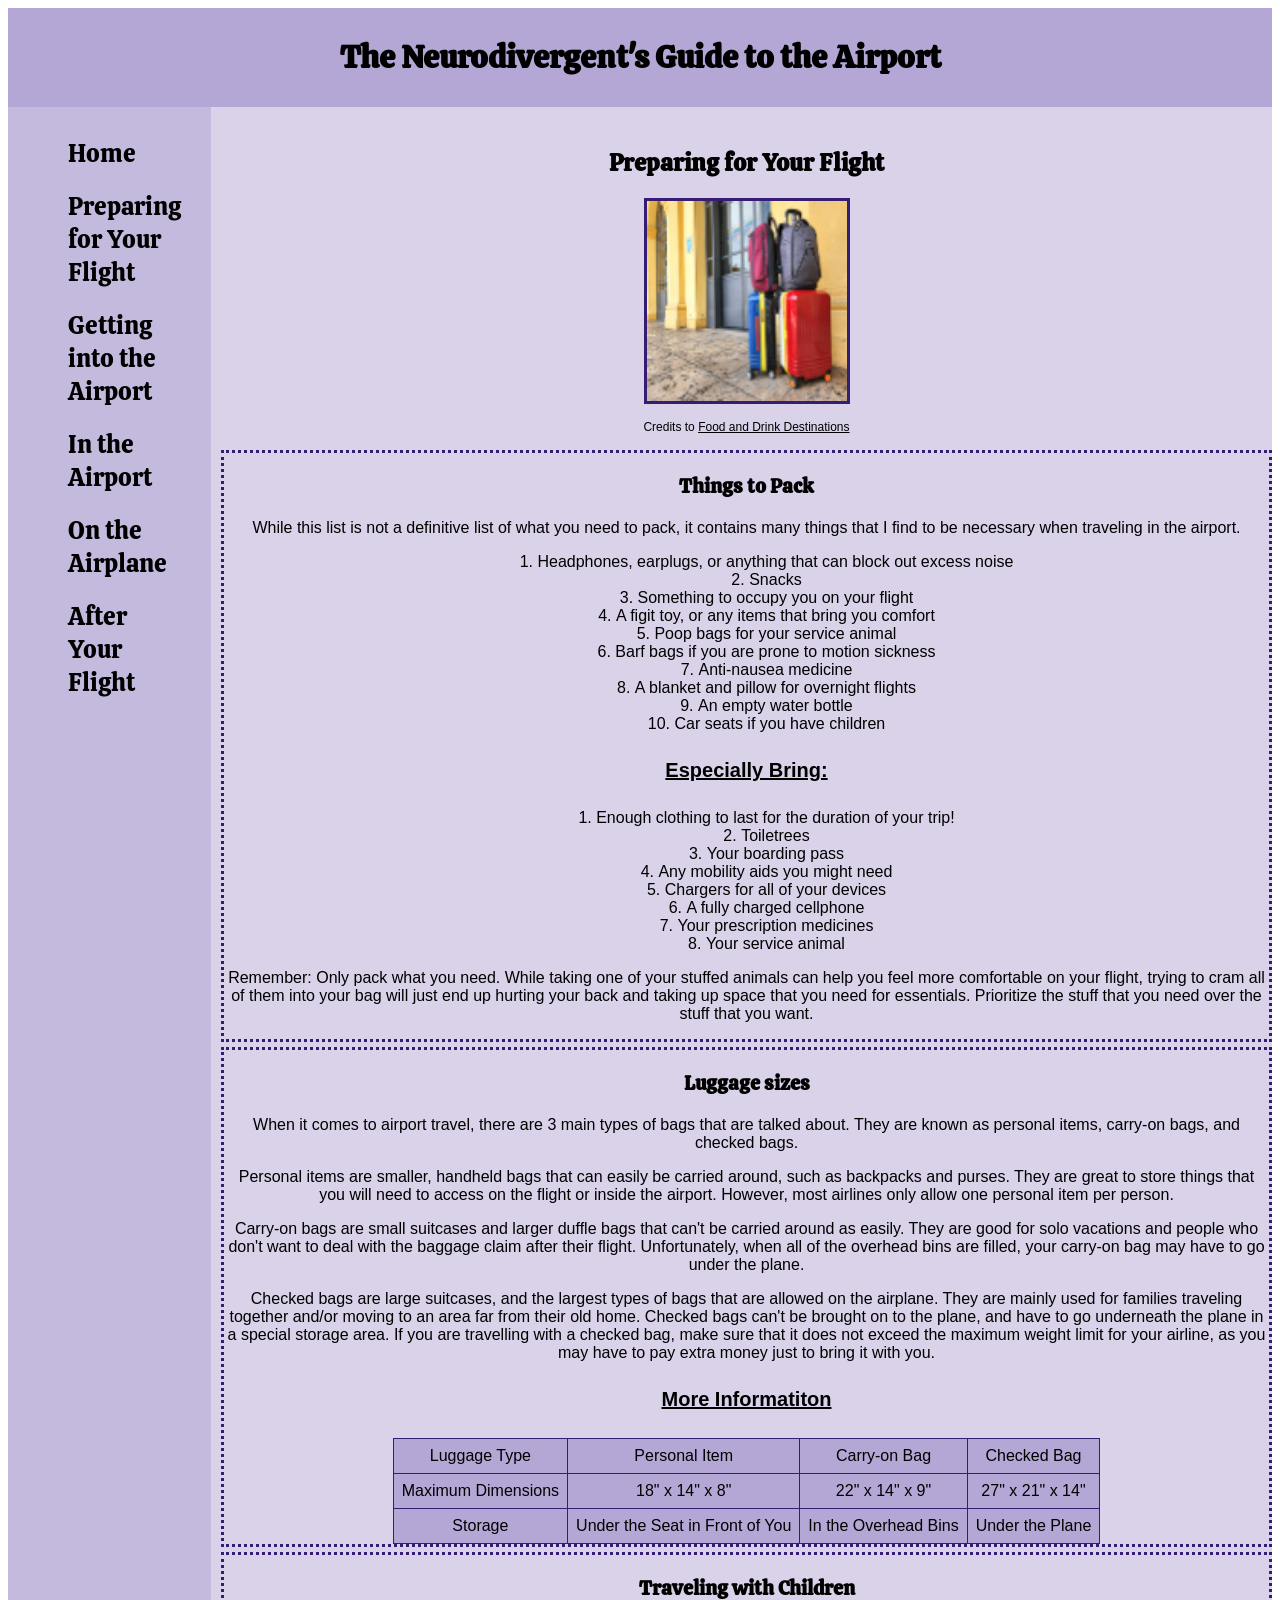
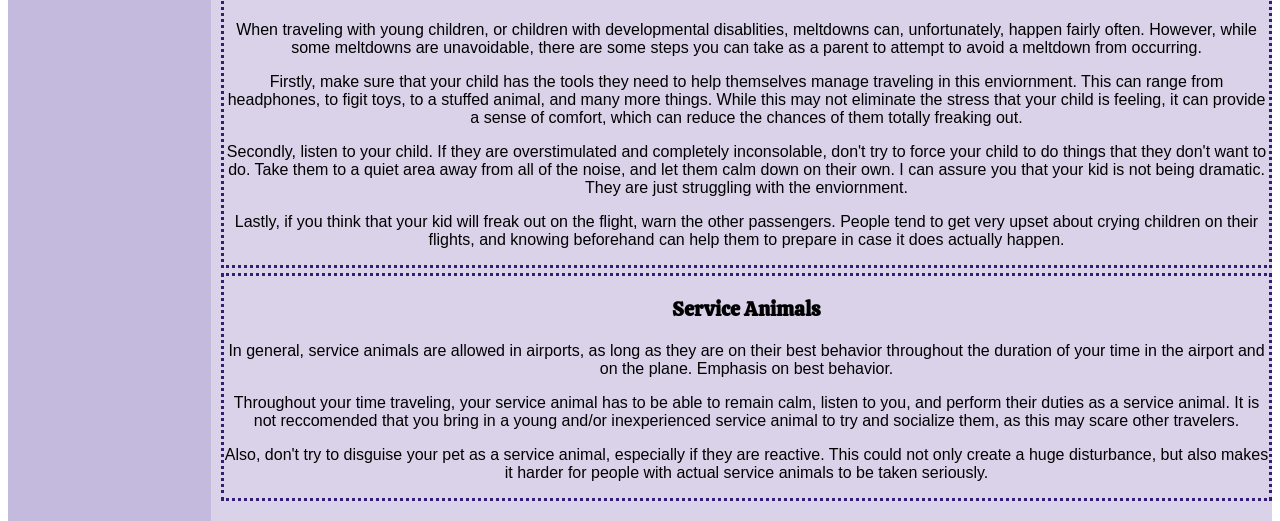
<file: prepare.html>
<!DOCTYPE html>
<html lang="en">
	<head>
		<title>The Neurodivergent's Guide to the Airport</title>
		<meta name="viewport" content="width=device-width, initial-scale=1.0">
		<meta charset="UTF-8">
		<link rel="stylesheet" href="finalproject.css">
		<link rel="preconnect" href="https://fonts.googleapis.com">
		<link rel="preconnect" href="https://fonts.gstatic.com" crossorigin>
		<link href="https://fonts.googleapis.com/css2?family=Calistoga&display=swap" rel="stylesheet">
	</head>
	<body>
		<header>
			<h1>The Neurodivergent's Guide to the Airport</h1>
		</header>
		<div class="container">
			<div class="child1">
				<ul class="a">
					<li><a href="index.html">Home</a></li>
					<li><a href="prepare.html">Preparing for Your Flight</a></li>
					<li><a href="arriving.html">Getting into the Airport</a></li>
					<li><a href="inairport.html">In the Airport</a></li>
					<li><a href="onplane.html">On the Airplane</a></li>
					<li><a href="afterflight.html">After Your Flight</a></li>
				</ul>
			</div>
			<div class="child2">
			<h2>Preparing for Your Flight</h2>
				<img width="200" height="200" src="pics/bags.png" alt="Bags">
				<p><span class="small">Credits to <a href="https://creativecommons.org/licenses/by-nc/4.0/">Food and Drink Destinations</a></span></p>
				<div class="borders">
					<h3>Things to Pack</h3>
					<p>While this list is not a definitive list of what you need to pack, it contains many things that I find to be necessary when traveling in the airport.</p>
					<ol>
						<li>Headphones, earplugs, or anything that can block out excess noise</li>
						<li>Snacks</li>
						<li>Something to occupy you on your flight</li>
						<li>A figit toy, or any items that bring you comfort</li>
						<li>Poop bags for your service animal</li>
						<li>Barf bags if you are prone to motion sickness</li>
						<li>Anti-nausea medicine</li>
						<li>A blanket and pillow for overnight flights</li>
						<li>An empty water bottle</li>
						<li>Car seats if you have children</li>
					</ol>
					<h4>Especially Bring:</h4>
					<ol>
						<li>Enough clothing to last for the duration of your trip!</li>
						<li>Toiletrees</li>
						<li>Your boarding pass</li>
						<li>Any mobility aids you might need</li>
						<li>Chargers for all of your devices</li>
						<li>A fully charged cellphone</li>
						<li>Your prescription medicines</li>
						<li>Your service animal</li>
					</ol>
					<p>Remember: Only pack what you need. While taking one of your stuffed animals can help you feel more comfortable on your flight, trying to cram all of them into your bag will just end up hurting your back and taking up space that you need for essentials. Prioritize the stuff that you need over the stuff that you want.</p>
				</div>
				<div class="borders">
					<h3>Luggage sizes</h3>
					<p>When it comes to airport travel, there are 3 main types of bags that are talked about. They are known as personal items, carry-on bags, and checked bags.</p>
					<p>Personal items are smaller, handheld bags that can easily be carried around, such as backpacks and purses. They are great to store things that you will need to access on the flight or inside the airport. However, most airlines only allow one personal item per person.</p>
					<p>Carry-on bags are small suitcases and larger duffle bags that can't be carried around as easily. They are good for solo vacations and people who don't want to deal with the baggage claim after their flight. Unfortunately, when all of the overhead bins are filled, your carry-on bag may have to go under the plane.</p>
					<p>Checked bags are large suitcases, and the largest types of bags that are allowed on the airplane. They are mainly used for families traveling together and/or moving to an area far from their old home. Checked bags can't be brought on to the plane, and have to go underneath the plane in a special storage area. If you are travelling with a checked bag, make sure that it does not exceed the maximum weight limit for your airline, as you may have to pay extra money just to bring it with you.</p>
					<h4>More Informatiton</h4>
					<table>
						<tr>
							<td>Luggage Type</td>
							<td>Personal Item</td>
							<td>Carry-on Bag</td>
							<td>Checked Bag</td>
						</tr>
						<tr>
							<td>Maximum Dimensions</td>
							<td>18" x 14" x 8"</td>
							<td>22" x 14" x 9"</td>
							<td>27" x 21" x 14"</td>
						</tr>
						<tr>
							<td>Storage</td>
							<td>Under the Seat in Front of You</td>
							<td>In the Overhead Bins</td>
							<td>Under the Plane</td>
						</tr>
					</table>
				</div>
				<div class="borders">
					<h3>Traveling with Children</h3>
					<p>When traveling with young children, or children with developmental disablities, meltdowns can, unfortunately, happen fairly often. However, while some meltdowns are unavoidable, there are some steps you can take as a parent to attempt to avoid a meltdown from occurring.</p>
					<p>Firstly, make sure that your child has the tools they need to help themselves manage traveling in this enviornment. This can range from headphones, to figit toys, to a stuffed animal, and many more things. While this may not eliminate the stress that your child is feeling, it can provide a sense of comfort, which can reduce the chances of them totally freaking out.</p>
					<p>Secondly, listen to your child. If they are overstimulated and completely inconsolable, don't try to force your child to do things that they don't want to do. Take them to a quiet area away from all of the noise, and let them calm down on their own. I can assure you that your kid is not being dramatic. They are just struggling with the enviornment.</p>
					<p>Lastly, if you think that your kid will freak out on the flight, warn the other passengers. People tend to get very upset about crying children on their flights, and knowing beforehand can help them to prepare in case it does actually happen.</p>
				</div>
				<div class="borders">
					<h3>Service Animals</h3>
					<p>In general, service animals are allowed in airports, as long as they are on their best behavior throughout the duration of your time in the airport and on the plane. Emphasis on best behavior.</p>
					<p>Throughout your time traveling, your service animal has to be able to remain calm, listen to you, and perform their duties as a service animal. It is not reccomended that you bring in a young and/or inexperienced service animal to try and socialize them, as this may scare other travelers.</p>
					<p>Also, don't try to disguise your pet as a service animal, especially if they are reactive. This could not only create a huge disturbance, but also makes it harder for people with actual service animals to be taken seriously.</p>
					
				</div>
			</div>
		</div>
	</body>
</html>
</file>
<file: finalproject.css>
header {
  background-color:#B4A7D6FF;
  font-family:"Calistoga", serif;
  padding:7px;
  text-align:center;
}
.container {
  display:grid;
  grid-template-columns:0.5fr 3.5fr;
  height:87vh;
}
.child1 {
  background-color:#c4bade;
  padding-right:10px;
  margin:0;
  padding-top:5px;
}
.child2 {
  background-color:#D9D2E9FF;
  padding-left:10px;
  margin:0;
  padding-top:20px;
  padding-bottom:20px;
  font-family:arial;
}
.borders {
  border-color:#351C75;
  border-style:dotted;
  margin-top:5px;
  text-align:center;
}
ul.a {
  list-style-type:none;
  font-family:"Calistoga", serif;
  font-size:25px;
}
ul.b {
  list-style-position:inside;
}
ul.c {
  color:green;
  display:inline-block;
  list-style-position:inside;
}
ul.d {
  color:goldenrod;
  display:inline-block;
  list-style-position:inside;
}
ul.e {
  color:red;
  display:inline-block;
  list-style-position:inside;
}
ol {
  list-style-position:inside;
}
span {
  text-align:center;
  color:black;
  text-decoration:underline;
  display:block;
  margin-bottom:2px;
}
.small {
  font-size:75%;
  text-decoration:none;
}
.child1 li {
  margin:20px;
}
li a {
  color:black;
  text-decoration:none;
  list-style-position:inside;
}
h3 {
  font-family:"Calistoga", serif;
  font-size:20px;
}
h4 {
  font-size:20px;
  text-decoration:underline;
}
h2 {
  text-align:center;
  font-family:"Calistoga", serif;
}
a:link {
  color:black;
}
a:visited {
  color:#634C9A;
}
a:hover {
  color:#b4a7d6;
}
a:active {
  color:white;
}
img {
  display: block; 
  margin-left: auto;
  margin-right: auto;
  border:solid #351C75;
}
table {
  background-color:#B4A7D6FF;
  border:1.5px solid #006600;
  border-collapse:collapse;
  margin-left: auto;
  margin-right: auto;
}
td {
  padding:0.5em;
  border:1px solid #351C75;
}
label {
  float:left;
  display:block;
  text-align:right;
  width:125px;
  padding-right:2em;
}
input {
  display:block;
  margin-bottom:20px
}
textarea {
  display:block;
  margin-bottom:20px
}
input[type="submit"] {
  margin-left: 135px;
}
@media only screen and (max-width: 37.5em) {
	.child1 {
		text-align:center;
		margin:0;
	}
	ul.a {
		margin:0;
		padding:0;
		display: grid;
		grid-template-areas: "stack";
	}
	.child1 a {
		display:block;
		padding:5px;
		border-bottom:2px solid black;
		grid-area:stack;
	}
	.child li {
		display:block;
		margin:0;
		padding:0;
		grid-area: stack;
		border-bottom:2px solid black;

	}
	td {
		font-size:10px;
	}
	label {
	float: none; 
	text-align:left;
  }
  input[type=”submit”] {
	margin-left:0
  }
}
@media only screen and (max-width: 64em) {
  .child1 {
	width:auto;
	text-align:center;
	padding-bottom:0.5em;
  }
  ul.a {
	font-size:15px;
	text-align:center;
  }
  .child1 li {
	display:inline;
	margin:5px;
  }
  .container {
	display:inline;
  }
}
</file>
